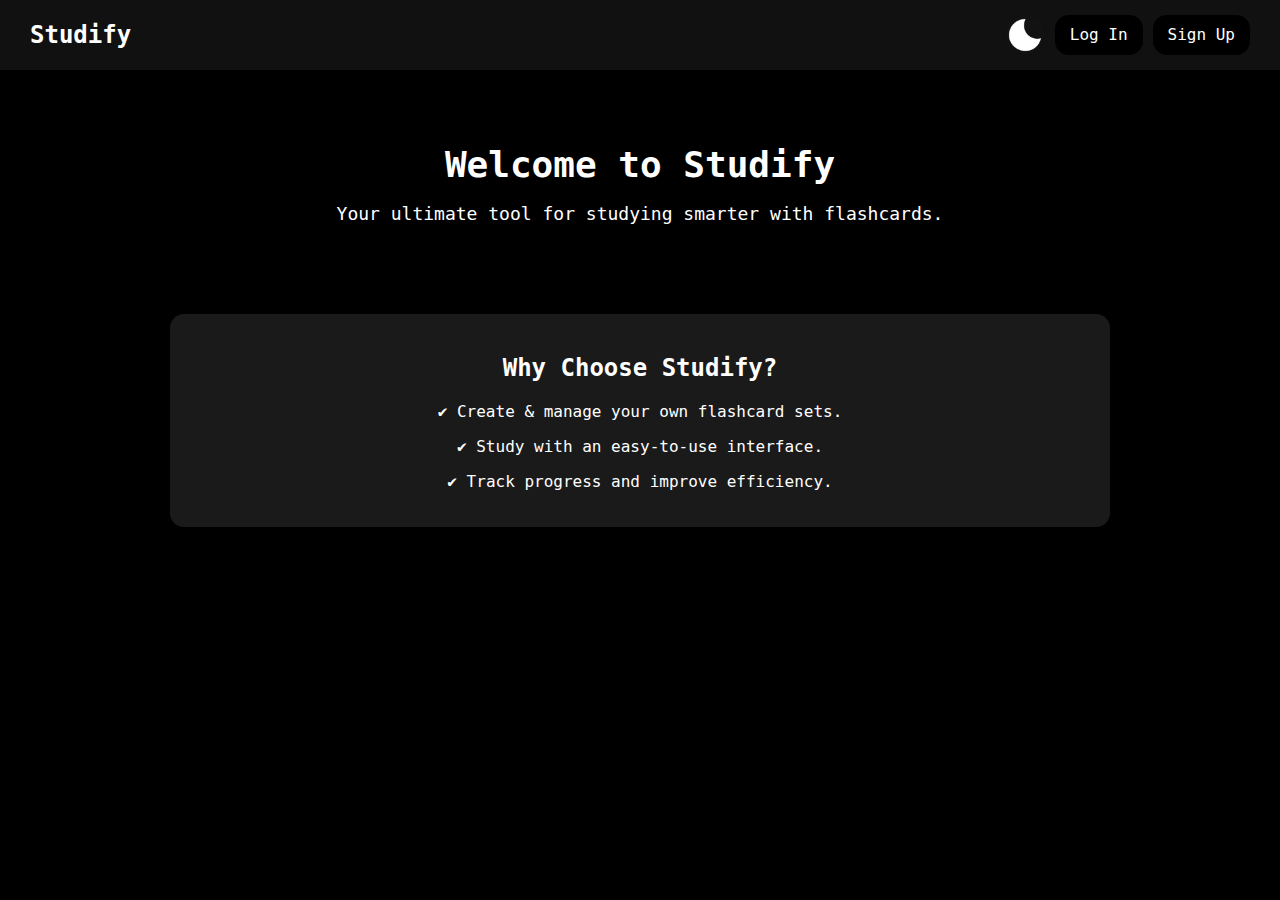
<file: index.html>
<!DOCTYPE html>
<html lang="en">
<head>
  <meta charset="UTF-8" />
  <meta name="viewport" content="width=device-width, initial-scale=1.0" />
  <title>Studify - Home</title>
  <link rel="stylesheet" href="css/styles.css" />
  <script defer src="js/theme-toggle.js"></script>
  <script defer src="js/auth.js"></script>
</head>
<body>
  <header>
    <div class="logo">Studify</div>
    <div class="nav-container">
      <!-- Theme Toggle Button (image button) -->
      <button id="theme-toggle" class="btn" aria-label="Toggle Theme"></button>
      <!-- Other Buttons (Login/Signup) -->      
      <a href="login.html" class="btn text-btn" id="login-btn">Log In</a>
      <a href="signup.html" class="btn text-btn" id="signup-btn">Sign Up</a>
      <a href="dashboard.html" class="btn text-btn" id="dashboard-btn" style="display: none;">Dashboard</a>
      <button id="logout-btn" class="btn text-btn" style="display: none;">Logout</button>
    </div>
  </header>

  <!-- Content Wrapper ensures footer is pushed to bottom when content is sparse -->
  <div class="content-wrapper">
    <main>
      <section class="hero" id="hero">
        <h1>Welcome to Studify</h1>
        <p>Your ultimate tool for studying smarter with flashcards.</p>
      </section>

      <section class="features">
        <h2>Why Choose Studify?</h2>
        <div class="feature-box">
          <p>✔ Create & manage your own flashcard sets.</p>
          <p>✔ Study with an easy-to-use interface.</p>
          <p>✔ Track progress and improve efficiency.</p>
        </div>
      </section>

      <section class="user-dashboard" id="user-dashboard" style="display: none;">
        <h2>Your Dashboard</h2>
        <div class="recent-sets">
          <h3>Recently Studied Sets</h3>
          <ul id="recent-sets-list"></ul>
        </div>
        <div class="quick-access">
          <a href="create-set.html" class="btn text-btn">Create New Set</a>
          <a href="yoursets.html" class="btn text-btn">View Your Library</a>
        </div>
      </section>
    </main>

    <!-- (Footer code removed as per your note) -->
  </div>
</body>
</html>
</file>
<file: css/styles.css>
/* Root Variables */
:root {
  /* Dark Mode (Black and White) */
  --bg-color: #000000;             /* Dark mode background: pure black */
  --text-color: #ffffff;           /* Dark mode text: white */
  --header-bg: #111111;            /* Header slightly lighter than background */
  --btn-bg: #000000;               /* Button background same as background */
  --btn-hover: #222222;            /* Slightly lighter for hover effect */
  --box-bg: #1a1a1a;               /* Dark grey for contrast in text boxes */
}

/* Light Mode Overrides */
body.light-mode {
  --bg-color: #ffffff;             /* Light mode background: white */
  --text-color: #000000;           /* Light mode text: black */
  --header-bg: #f5f5f5;            /* Light grey for contrast */
  --btn-bg: #ffffff;               /* Button background in light mode: white */
  --btn-hover: #e0e0e0;            /* Hover state for light mode */
  --box-bg: #e0e0e0;               /* Light grey for text box contrast */
}

/* Global Styles */
body {
  display: flex;
  flex-direction: column;
  min-height: 100vh;
  margin: 0;
  padding: 0;
  background-color: var(--bg-color);
  color: var(--text-color);
  font-family: 'Roboto Mono', monospace;
  transition: background-color 0.3s ease, color 0.3s ease;
}

/* Wrapper for Main Content */
.content-wrapper {
  display: flex;
  flex-direction: column;
  flex: 1;
}

/* Header */
header {
  position: fixed;
  top: 0;
  left: 0;
  width: 100%;
  padding: 15px 30px;
  background: var(--header-bg);
  display: flex;
  justify-content: space-between;
  align-items: center;
  z-index: 1000;
  box-sizing: border-box;
}

/* Logo */
.logo {
  font-size: 24px;
  font-weight: bold;
  color: var(--text-color);
}

/* Navigation Container */
.nav-container {
  display: flex;
  align-items: center;
  gap: 10px;
  flex-wrap: wrap;
  overflow: visible;
}

/* Button Base Styles */
.btn {
  display: inline-flex;
  align-items: center;
  justify-content: center;
  height: 40px;
  line-height: 40px;
  padding: 0 15px;
  margin: 0;
  background: var(--btn-bg);
  color: var(--text-color);
  border: none;
  border-radius: 14px;
  text-decoration: none;
  cursor: pointer;
  white-space: nowrap;
  text-align: center;
  transition: background 0.3s ease;
}

/* Hover State */
.btn:hover {
  background: var(--btn-hover);
}

/* Theme Toggle Button */
#theme-toggle {
  width: 40px;
  height: 40px;
  background: url('buttonimages/light-mode.png') no-repeat center center;
  background-size: contain;
  flex-shrink: 0;
  cursor: pointer;
  border: none;
}

body.light-mode #theme-toggle {
  background: url('buttonimages/dark-mode.png') no-repeat center center;
  background-size: contain;
}

/* Adjust text buttons in light mode */
body.light-mode .btn {
  color: #000000;
}

/* Hero Section */
.hero {
  margin-top: 100px;  /* Space for fixed header */
  padding: 20px;
  text-align: center;
}

.hero h1 {
  font-size: 36px;
  margin-bottom: 10px;
}

.hero p {
  font-size: 18px;
  margin-bottom: 20px;
}

/* Features & Dashboard Sections */
.features,
.user-dashboard {
  max-width: 900px;
  margin: 50px auto;
  padding: 20px;
  border-radius: 14px;
  text-align: center;
  background: var(--box-bg); /* Adjusted background for visibility */
  box-shadow: 0px 4px 10px rgba(0, 0, 0, 0.2);
}

/* Responsive Adjustments */
@media (max-width: 600px) {
  header {
    flex-direction: column;
    align-items: center;
  }
  .nav-container {
    justify-content: center;
  }
  #theme-toggle {
    width: 35px;
    height: 35px;
  }
  .btn {
    height: 35px;
    line-height: 35px;
    padding: 0 12px;
  }
}
</file>
